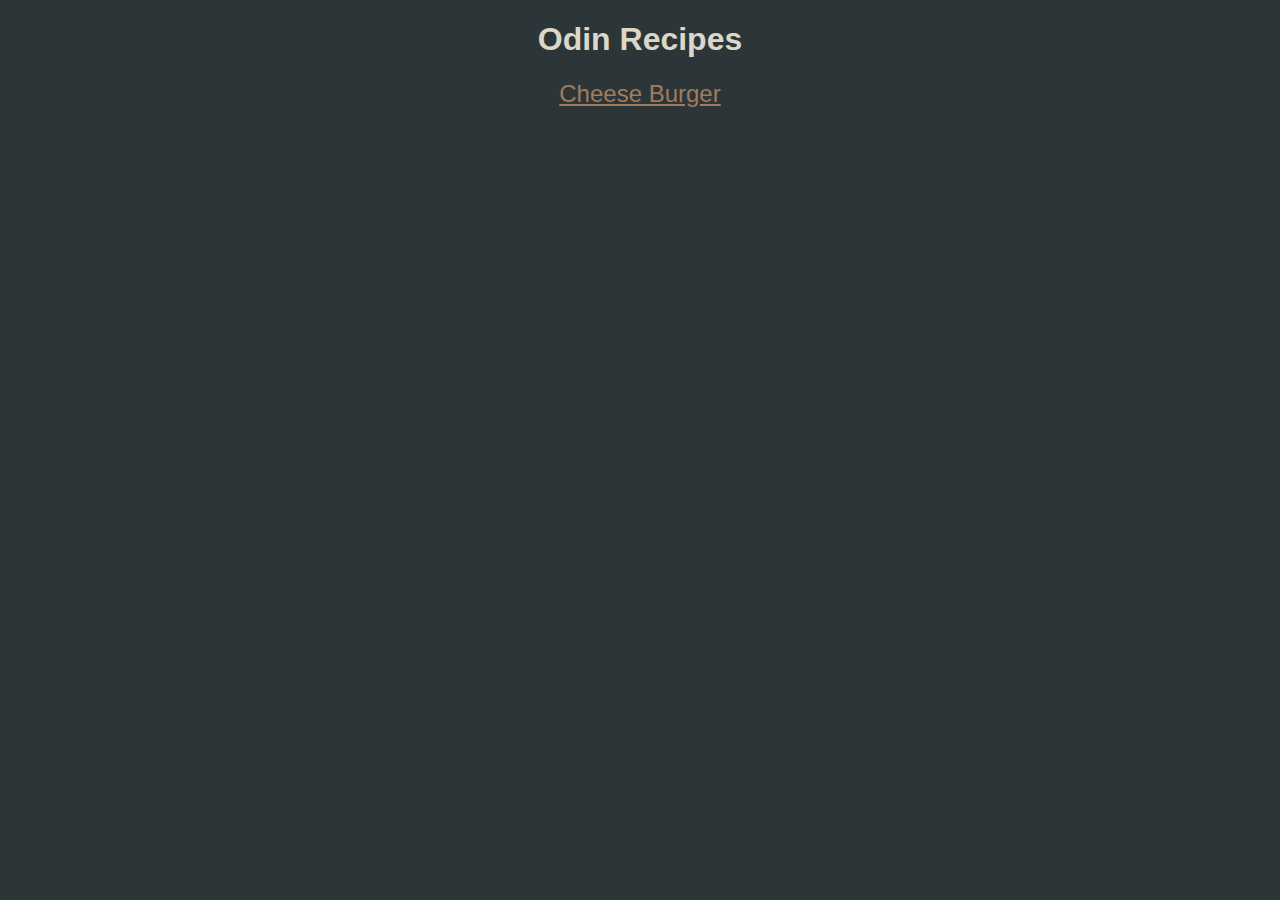
<file: index.html>
<!DOCTYPE html>
<html lang="en">
<head>
    <meta charset="UTF-8">
    <meta http-equiv="X-UA-Compatible" content="IE=edge">
    <meta name="viewport" content="width=device-width, initial-scale=1.0">
    <link rel="stylesheet" href="styles.css">
    <title>Odin Recipes</title>
</head>
<body>
    <div class= 'heading'>
        <h1>Odin Recipes</h1>
    </div>
    <div class='links'>
        <a href = 'recipes/cheese-burger.html'>Cheese Burger</a>
    </div>
</body>
</html>
</file>
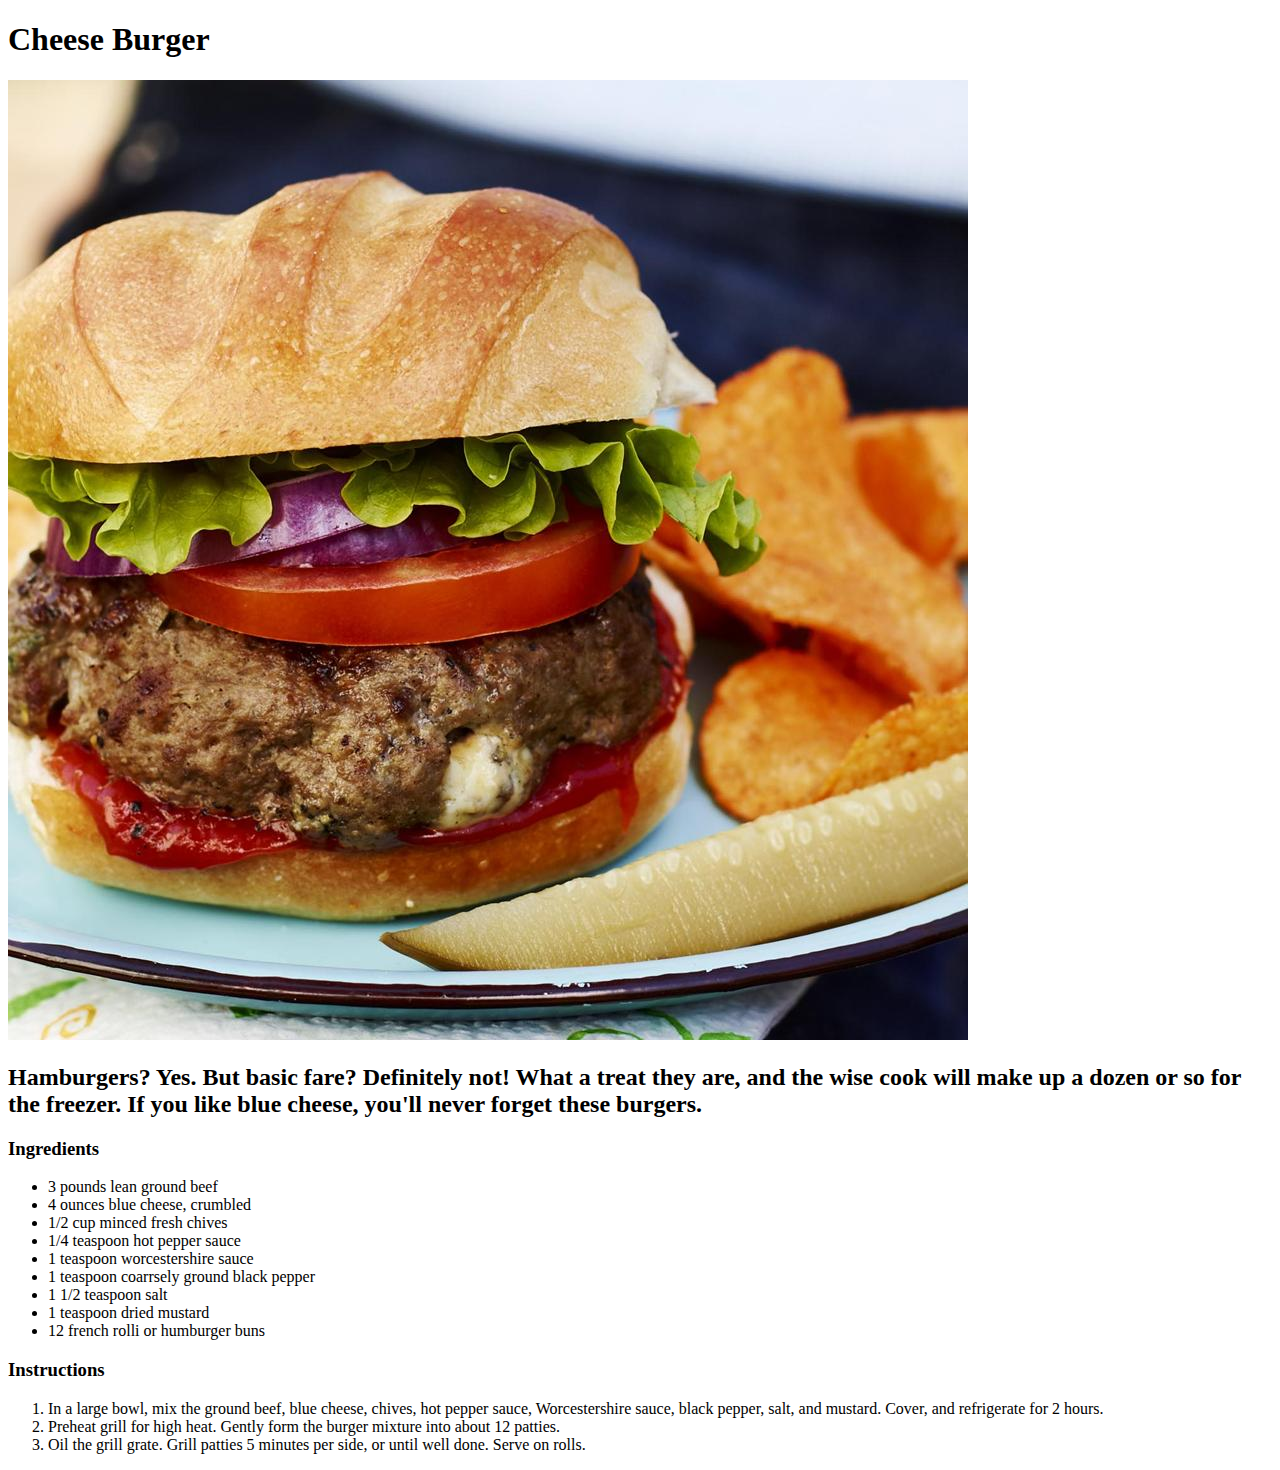
<file: cheese-burger.html>
<!DOCTYPE html>
<httml lang = "en">
    <head>
        <meta charset="UTF-8">
        <title>Cheese Burger</title>
    </head>
    <body>
        <h1>Cheese Burger </h1>
        <img src="images/cheese burger.jpeg">
        <h2>Hamburgers? Yes. But basic fare? Definitely not! What a treat they are, and the wise cook will make up a dozen or so for the freezer. If you like blue cheese, you'll never forget these burgers.</h2>
        <h3>Ingredients</h3>
        <ul>
            <li>3 pounds lean ground beef</li>
            <li>4 ounces blue cheese, crumbled</li>
            <li>1/2 cup minced fresh chives</li>
            <li>1/4 teaspoon hot pepper sauce</li>
            <li>1 teaspoon worcestershire sauce</li>
            <li>1 teaspoon coarrsely ground black pepper</li>
            <li>1 1/2 teaspoon salt</li>
            <li>1 teaspoon dried mustard</li>
            <li>12 french rolli or humburger buns</li>
        </ul>
        <h3>Instructions</h3>
        <ol>
            <li>In a large bowl, mix the ground beef, blue cheese, chives, hot pepper sauce, Worcestershire sauce, black pepper, salt, and mustard. Cover, and refrigerate for 2 hours. </li>
            <li>Preheat grill for high heat. Gently form the burger mixture into about 12 patties.</li>
            <li>Oil the grill grate. Grill patties 5 minutes per side, or until well done. Serve on rolls.</li>
        </ol>
    </body>
</httml>
</file>
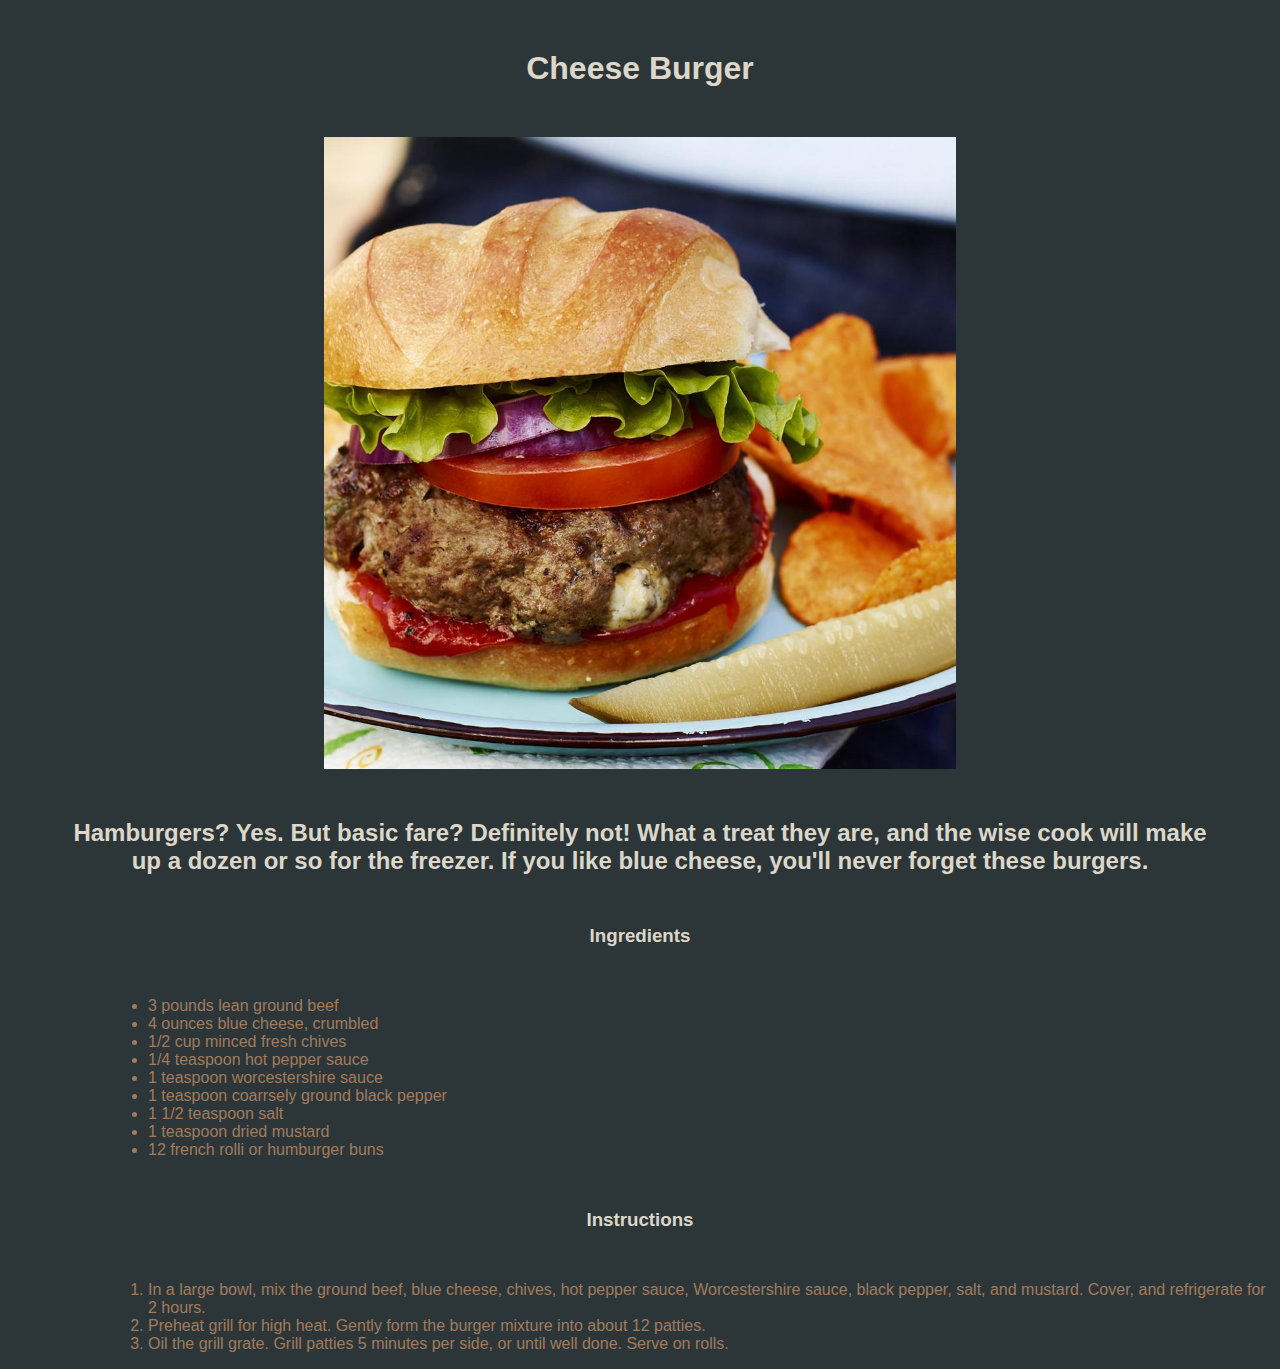
<file: recipes/cheese-burger.html>
<!DOCTYPE html>
<httml lang = "en">
    <head>
        <meta charset="UTF-8">
        <title>Cheese Burger</title>
        <link rel="stylesheet" href="styles.css">
    </head>
    <body>

        <h1 class = 'mainheading'>Cheese Burger </h1>
        <img src="../images/cheese burger.jpeg">
        <div class= 'heading'></div>
            <h2 class = 'mainheading'>Hamburgers? Yes. But basic fare? Definitely not! What a treat they are, and the wise cook will make up a dozen or so for the freezer. If you like blue cheese, you'll never forget these burgers.</h2>
        <h3 class = 'mainheading'>Ingredients</h3>
        <ul class = 'list'>
            <li>3 pounds lean ground beef</li>
            <li>4 ounces blue cheese, crumbled</li>
            <li>1/2 cup minced fresh chives</li>
            <li>1/4 teaspoon hot pepper sauce</li>
            <li>1 teaspoon worcestershire sauce</li>
            <li>1 teaspoon coarrsely ground black pepper</li>
            <li>1 1/2 teaspoon salt</li>
            <li>1 teaspoon dried mustard</li>
            <li>12 french rolli or humburger buns</li>
        </ul>
        <h3 class = 'mainheading'>Instructions</h3>
        <ol class = 'list'>
            <li>In a large bowl, mix the ground beef, blue cheese, chives, hot pepper sauce, Worcestershire sauce, black pepper, salt, and mustard. Cover, and refrigerate for 2 hours. </li>
            <li>Preheat grill for high heat. Gently form the burger mixture into about 12 patties.</li>
            <li>Oil the grill grate. Grill patties 5 minutes per side, or until well done. Serve on rolls.</li>
        </ol>
    </body>
</httml>
</file>
<file: styles.css>
.heading{

    color: #DCD7C9;
    text-align: center;


    font-family: 'Trebuchet MS', 'Lucida Sans Unicode', 'Lucida Grande', 'Lucida Sans', Arial, sans-serif;
}

*{
    background-color:#2C3639 ;

}

.links{
    color: #A27B5C;
    text-align: center;
    font-family: 'Trebuchet MS', 'Lucida Sans Unicode', 'Lucida Grande', 'Lucida Sans', Arial, sans-serif;
    font-size: 24px;
}
a{
    color: #A27B5C;
}
</file>
<file: recipes/styles.css>
.list{

    color: #A27B5C;

    font-family: 'Trebuchet MS', 'Lucida Sans Unicode', 'Lucida Grande', 'Lucida Sans', Arial, sans-serif;
    margin-left: 100px;
}



*{
    background-color:#2C3639 ;

}

.mainheading{

    color: #DCD7C9;
    text-align: center;
    font-family: 'Trebuchet MS', 'Lucida Sans Unicode', 'Lucida Grande', 'Lucida Sans', Arial, sans-serif;

    margin: 50px;
}

img{
    display: block;
    margin-left: auto;
    margin-right: auto;
    width: 50%;
}
</file>
